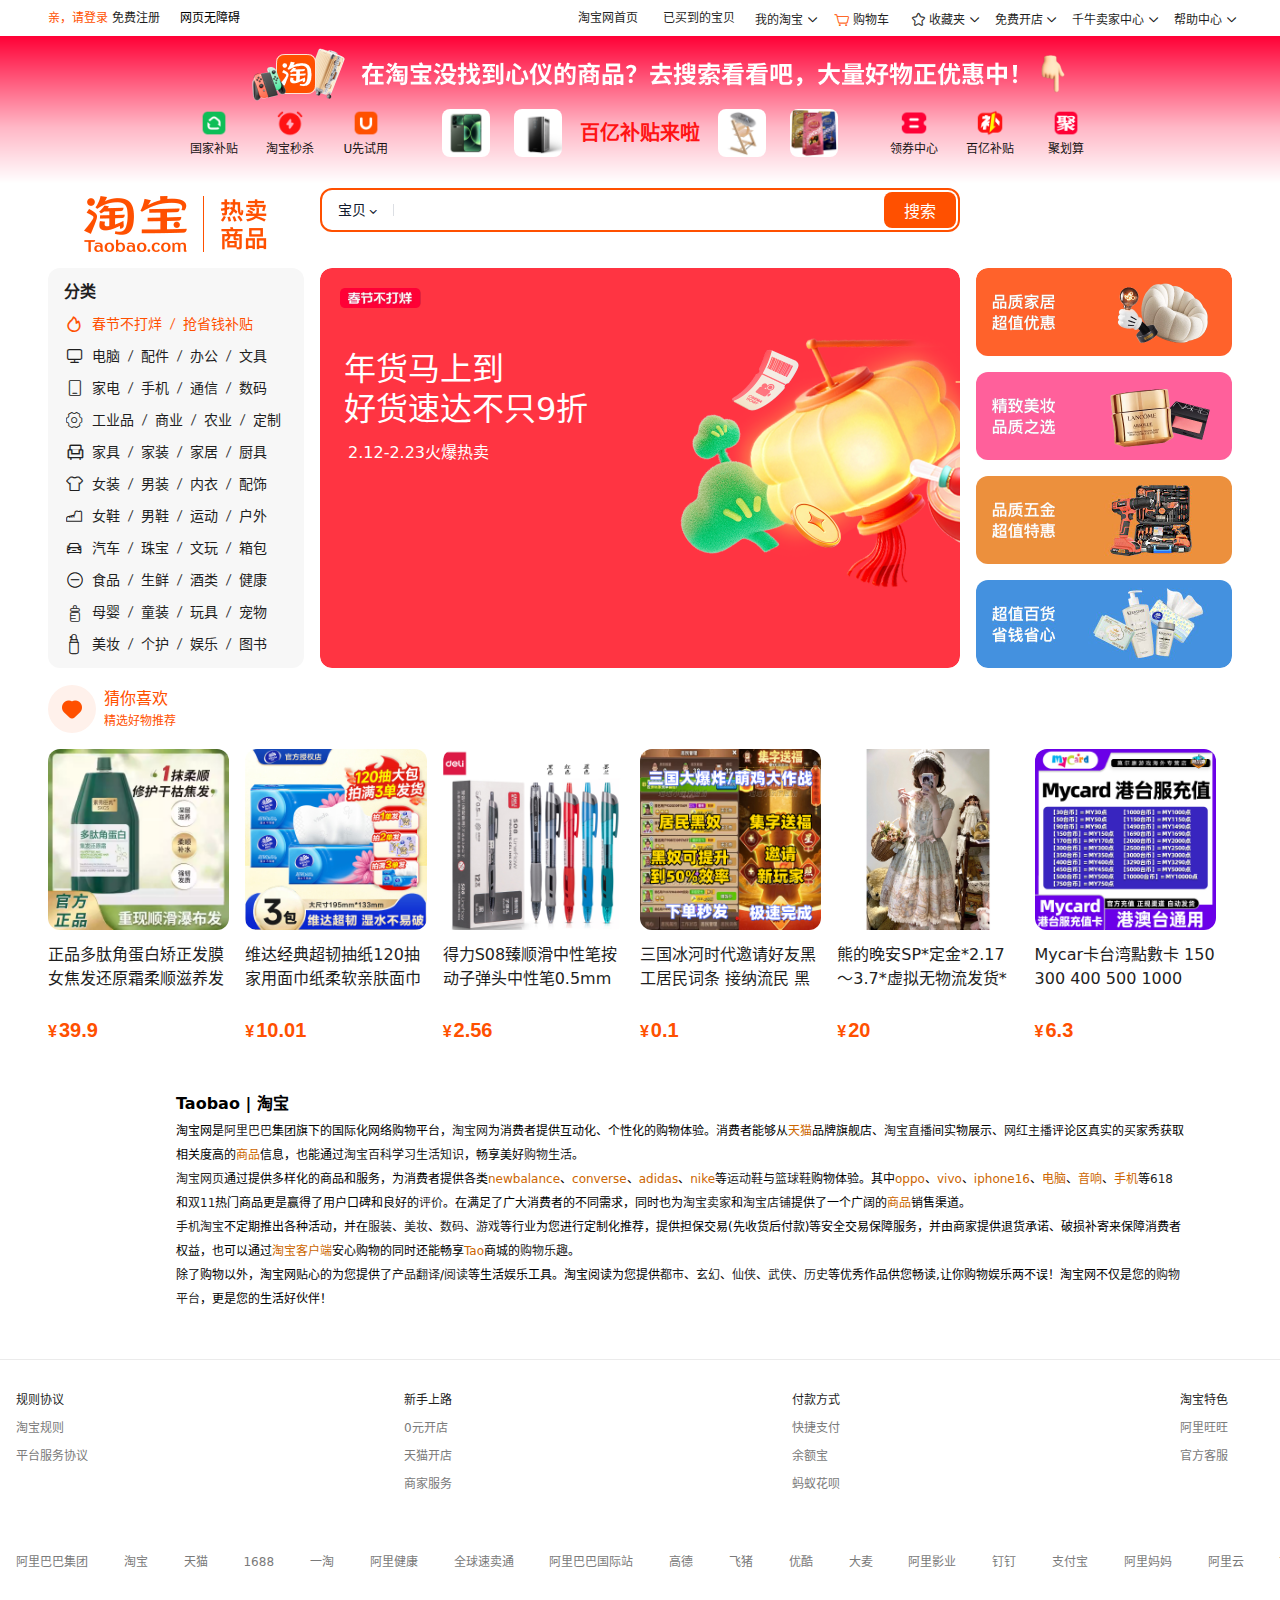
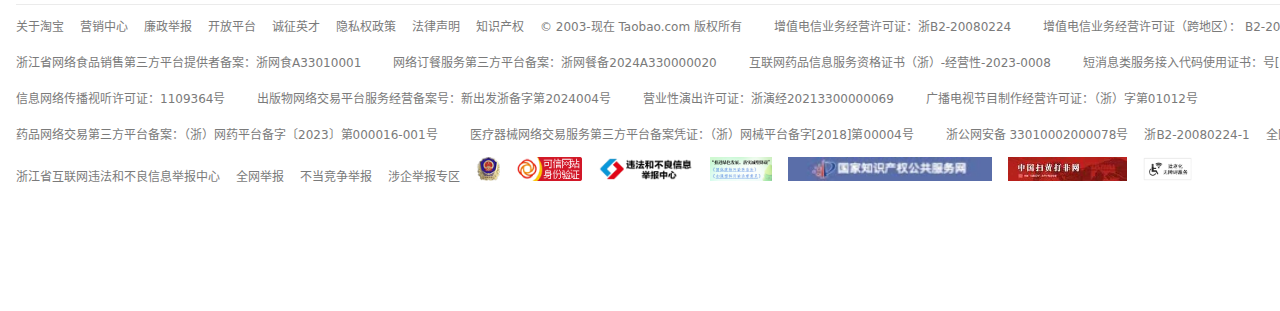
<file: index.html>
<!DOCTYPE html>
<html lang="zh-CN">

<head>
    <meta charset="UTF-8">
    <meta name="viewport" content="width=device-width, initial-scale=1.0">
    <link rel="icon" href="assets/taobao.ico" type="image/x-icon">
    <link rel="stylesheet" href="CSS/style.css">
    <link rel="stylesheet" href="CSS/iconfont.css">
    <title>淘宝</title>
</head>

<body>
    <div class="body">
        <!--头部-->
        <header class="header">
            <div class="header-up">
                <ul class="header-up-left">
                    <li>
                        <div class="header-up-left-lr">
                            <a href="https://www.bilibili.com/video/BV1GJ411x7h7" class="login">亲，请登录</a>
                            <a href="https://www.bilibili.com/video/BV1GJ411x7h7" class="regist">免费注册</a>
                        </div>
                    </li>
                    <li>
                        <div class="header-up-left-mode">
                            <span>网页无障碍</span>
                        </div>
                    </li>
                </ul>
                <ul class="header-up-right">
                    <li>
                        <div class="taobao-head">
                            <a href="https://www.bilibili.com/video/BV1GJ411x7h7">淘宝网首页</a>
                        </div>
                    </li>
                    <li>
                        <div class="buying">
                            <a href="https://www.bilibili.com/video/BV1GJ411x7h7">
                                <span>已买到的宝贝</span>
                            </a>
                        </div>
                    </li>
                    <li>
                        <div class="my-taobao">
                            <a href="https://www.bilibili.com/video/BV1GJ411x7h7">
                                <span>我的淘宝</span>
                            </a>
                            <span>
                                <span class="iconfont arrows">&#xe63c;</span>
                            </span>
                        </div>
                    </li>
                    <li>
                        <div class="shopping">
                            <a href="https://www.bilibili.com/video/BV1GJ411x7h7">
                                <span>
                                    <span class="iconfont shopping-car">&#xe655;</span>
                                </span>
                                <span>购物车</span>
                            </a>
                        </div>
                    </li>
                    <li>
                        <div>
                            <a href="https://www.bilibili.com/video/BV1GJ411x7h7">
                                <span>
                                    <span class="iconfont favorite">&#xe60a;</span>
                                </span>
                                <span>收藏夹</span>
                            </a>
                            <span>
                                <span class="iconfont arrows">&#xe63c;</span>
                            </span>
                        </div>
                    </li>
                    <li>
                        <div>
                            <a href="https://www.bilibili.com/video/BV1GJ411x7h7">
                                <span>免费开店</span>
                            </a>
                            <span>
                                <span class="iconfont arrows">&#xe63c;</span>
                            </span>
                        </div>
                    </li>
                    <li>
                        <div>
                            <a href="https://www.bilibili.com/video/BV1GJ411x7h7">
                                <span>千牛卖家中心</span>
                            </a>
                            <span>
                                <span class="iconfont arrows">&#xe63c;</span>
                            </span>
                        </div>
                    </li>
                    <li>
                        <div>
                            <a href="https://www.bilibili.com/video/BV1GJ411x7h7">
                                <span>帮助中心</span>
                            </a>
                            <span>
                                <span class="iconfont arrows">&#xe63c;</span>
                            </span>
                        </div>
                    </li>
                </ul>
            </div>
            <div class="header-down">
                <div class="background">
                    <div class="background-png">
                        <img src="assets/beijing.png" class="beijing">
                    </div>
                    <div class="tb-nav-icon">
                        <div class="content-icon">
                            <a class="item" href="https://www.bilibili.com/video/BV1GJ411x7h7">
                                <img src="assets/Guojiabutie.png" alt="国家补贴">
                                <p>国家补贴</p>
                            </a>
                            <a class="item" href="https://www.bilibili.com/video/BV1GJ411x7h7">
                                <img src="assets/Taobaomiaosha.png" alt="淘宝秒杀">
                                <p>淘宝秒杀</p>
                            </a>
                            <a class="item" href="https://www.bilibili.com/video/BV1GJ411x7h7">
                                <img src="assets/Uxianshiyong.png" alt="U先试用">
                                <p>U先试用</p>
                            </a>
                        </div>
                        <div class="icon-text">
                            <div class="icon-png">
                                <a class="icon-item" href="https://www.bilibili.com/video/BV1GJ411x7h7">
                                    <img src="assets/shouji.jpg" alt="百亿补贴">
                                </a>
                                <a class="icon-item" href="https://www.bilibili.com/video/BV1GJ411x7h7">
                                    <img src="assets/kongtiao.jpg" alt="百亿补贴">
                                </a>
                            </div>
                            <div class="text">百亿补贴来啦</div>
                            <div class="icon-png">
                                <a class="icon-item" href="https://www.bilibili.com/video/BV1GJ411x7h7">
                                    <img src="assets/yizi.jpg" alt="百亿补贴">
                                </a>
                                <a class="icon-item" href="https://www.bilibili.com/video/BV1GJ411x7h7">
                                    <img src="assets/chide.jpg" alt="百亿补贴">
                                </a>
                            </div>
                        </div>
                        <div class="content-icon">
                            <a class="item" href="https://www.bilibili.com/video/BV1GJ411x7h7">
                                <img src="assets/Linjuanzhongxin.png" alt="领劵中心">
                                <p>领券中心</p>
                            </a>
                            <a class="item" href="https://www.bilibili.com/video/BV1GJ411x7h7">
                                <img src="assets/Baiyibutie.png" alt="百亿补贴">
                                <p>百亿补贴</p>
                            </a>
                            <a class="item" href="https://www.bilibili.com/video/BV1GJ411x7h7">
                                <img src="assets/Juhuasuan.png" alt="聚划算">
                                <p>聚划算</p>
                            </a>
                        </div>
                    </div>
                    <div class="background-down">
                        <div class="seach-area">
                            <div class="seach-item">
                                <div class="tb-logo">
                                    <div class="logo">
                                        <a class="real-logo" href="https://www.bilibili.com/video/BV1GJ411x7h7">
                                        </a>
                                    </div>
                                </div>
                                <div class="seach-field">
                                    <div class="tb-seach-item">
                                        <div class="tbs-box">
                                            <div class="tab">
                                                <div class="tab-item">
                                                    <span>宝贝</span>
                                                    <span>
                                                        <span class="iconfont tab-arrows">&#xe63c;</span>
                                                    </span>
                                                </div>
                                            </div>
                                            <div class="real-seach">
                                                <div class="divide"></div>
                                                <div class="seach-button">
                                                    <button class="real-button">搜索</button>
                                                </div>
                                                <div class="seach-box">
                                                    <input class="input" type="text">
                                                </div>
                                            </div>
                                        </div>
                                    </div>
                                </div>
                            </div>
                        </div>
                    </div>
                </div>
            </div>
        </header>

        <!--中部-->
        <main class="main">
            <div class="main-up">
                <div class="up-items">
                    <div class="up-tags-box">
                        <div class="tags-title">
                            <span class="tags-title-text">
                                分类
                            </span>
                        </div>
                        <ul class="tags-items">
                            <li class="tags-item">
                                <div class="item-box">
                                    <span class="iconfont hot tag">&#xe601;</span>
                                    <a class="tags-item-text first"
                                        href="https://www.bilibili.com/video/BV1GJ411x7h7">春节不打烊</a>
                                    <span class="iconfont first">&#xe69d;</span>
                                    <a class="tags-item-text first"
                                        href="https://www.bilibili.com/video/BV1GJ411x7h7">抢省钱补贴</a>
                                </div>
                            </li>
                            <li class="tags-item">
                                <div class="item-box">
                                    <span class="iconfont dn tag">&#xe625;</span>
                                    <a class="tags-item-text" href="https://www.bilibili.com/video/BV1GJ411x7h7">电脑</a>
                                    <span class="iconfont xiexian">&#xe69d;</span>
                                    <a class="tags-item-text" href="https://www.bilibili.com/video/BV1GJ411x7h7">配件</a>
                                    <span class="iconfont xiexian">&#xe69d;</span>
                                    <a class="tags-item-text" href="https://www.bilibili.com/video/BV1GJ411x7h7">办公</a>
                                    <span class="iconfont xiexian">&#xe69d;</span>
                                    <a class="tags-item-text" href="https://www.bilibili.com/video/BV1GJ411x7h7">文具</a>
                                </div>
                            </li>
                            <li class="tags-item">
                                <div class="item-box">
                                    <span class="iconfont sj tag">&#xe853;</span>
                                    <a class="tags-item-text" href="https://www.bilibili.com/video/BV1GJ411x7h7">家电</a>
                                    <span class="iconfont xiexian">&#xe69d;</span>
                                    <a class="tags-item-text" href="https://www.bilibili.com/video/BV1GJ411x7h7">手机</a>
                                    <span class="iconfont xiexian">&#xe69d;</span>
                                    <a class="tags-item-text" href="https://www.bilibili.com/video/BV1GJ411x7h7">通信</a>
                                    <span class="iconfont xiexian">&#xe69d;</span>
                                    <a class="tags-item-text" href="https://www.bilibili.com/video/BV1GJ411x7h7">数码</a>
                                </div>
                            </li>
                            <li class="tags-item">
                                <div class="item-box">
                                    <span class="iconfont cl tag">&#xe600;</span>
                                    <a class="tags-item-text" href="https://www.bilibili.com/video/BV1GJ411x7h7">工业品</a>
                                    <span class="iconfont xiexian">&#xe69d;</span>
                                    <a class="tags-item-text" href="https://www.bilibili.com/video/BV1GJ411x7h7">商业</a>
                                    <span class="iconfont xiexian">&#xe69d;</span>
                                    <a class="tags-item-text" href="https://www.bilibili.com/video/BV1GJ411x7h7">农业</a>
                                    <span class="iconfont xiexian">&#xe69d;</span>
                                    <a class="tags-item-text" href="https://www.bilibili.com/video/BV1GJ411x7h7">定制</a>
                                </div>
                            </li>
                            <li class="tags-item">
                                <div class="item-box">
                                    <span class="iconfont sf tag">&#xe645;</span>
                                    <a class="tags-item-text" href="https://www.bilibili.com/video/BV1GJ411x7h7">家具</a>
                                    <span class="iconfont xiexian">&#xe69d;</span>
                                    <a class="tags-item-text" href="https://www.bilibili.com/video/BV1GJ411x7h7">家装</a>
                                    <span class="iconfont xiexian">&#xe69d;</span>
                                    <a class="tags-item-text" href="https://www.bilibili.com/video/BV1GJ411x7h7">家居</a>
                                    <span class="iconfont xiexian">&#xe69d;</span>
                                    <a class="tags-item-text" href="https://www.bilibili.com/video/BV1GJ411x7h7">厨具</a>
                                </div>
                            </li>
                            <li class="tags-item">
                                <div class="item-box">
                                    <span class="iconfont yf tag">&#xe666;</span>
                                    <a class="tags-item-text" href="https://www.bilibili.com/video/BV1GJ411x7h7">女装</a>
                                    <span class="iconfont xiexian">&#xe69d;</span>
                                    <a class="tags-item-text" href="https://www.bilibili.com/video/BV1GJ411x7h7">男装</a>
                                    <span class="iconfont xiexian">&#xe69d;</span>
                                    <a class="tags-item-text" href="https://www.bilibili.com/video/BV1GJ411x7h7">内衣</a>
                                    <span class="iconfont xiexian">&#xe69d;</span>
                                    <a class="tags-item-text" href="https://www.bilibili.com/video/BV1GJ411x7h7">配饰</a>
                                </div>
                            </li>
                            <li class="tags-item">
                                <div class="item-box">
                                    <span class="iconfont xz tag">&#xe621;</span>
                                    <a class="tags-item-text" href="https://www.bilibili.com/video/BV1GJ411x7h7">女鞋</a>
                                    <span class="iconfont xiexian">&#xe69d;</span>
                                    <a class="tags-item-text" href="https://www.bilibili.com/video/BV1GJ411x7h7">男鞋</a>
                                    <span class="iconfont xiexian">&#xe69d;</span>
                                    <a class="tags-item-text" href="https://www.bilibili.com/video/BV1GJ411x7h7">运动</a>
                                    <span class="iconfont xiexian">&#xe69d;</span>
                                    <a class="tags-item-text" href="https://www.bilibili.com/video/BV1GJ411x7h7">户外</a>
                                </div>
                            </li>
                            <li class="tags-item">
                                <div class="item-box">
                                    <span class="iconfont cz tag">&#xec6d;</span>
                                    <a class="tags-item-text" href="https://www.bilibili.com/video/BV1GJ411x7h7">汽车</a>
                                    <span class="iconfont xiexian">&#xe69d;</span>
                                    <a class="tags-item-text" href="https://www.bilibili.com/video/BV1GJ411x7h7">珠宝</a>
                                    <span class="iconfont xiexian">&#xe69d;</span>
                                    <a class="tags-item-text" href="https://www.bilibili.com/video/BV1GJ411x7h7">文玩</a>
                                    <span class="iconfont xiexian">&#xe69d;</span>
                                    <a class="tags-item-text" href="https://www.bilibili.com/video/BV1GJ411x7h7">箱包</a>
                                </div>
                            </li>
                            <li class="tags-item">
                                <div class="item-box">
                                    <span class="iconfont sp tag">&#xe740;</span>
                                    <a class="tags-item-text" href="https://www.bilibili.com/video/BV1GJ411x7h7">食品</a>
                                    <span class="iconfont xiexian">&#xe69d;</span>
                                    <a class="tags-item-text" href="https://www.bilibili.com/video/BV1GJ411x7h7">生鲜</a>
                                    <span class="iconfont xiexian">&#xe69d;</span>
                                    <a class="tags-item-text" href="https://www.bilibili.com/video/BV1GJ411x7h7">酒类</a>
                                    <span class="iconfont xiexian">&#xe69d;</span>
                                    <a class="tags-item-text" href="https://www.bilibili.com/video/BV1GJ411x7h7">健康</a>
                                </div>
                            </li>
                            <li class="tags-item">
                                <div class="item-box">
                                    <span class="iconfont my tag">&#xe65d;</span>
                                    <a class="tags-item-text" href="https://www.bilibili.com/video/BV1GJ411x7h7">母婴</a>
                                    <span class="iconfont xiexian">&#xe69d;</span>
                                    <a class="tags-item-text" href="https://www.bilibili.com/video/BV1GJ411x7h7">童装</a>
                                    <span class="iconfont xiexian">&#xe69d;</span>
                                    <a class="tags-item-text" href="https://www.bilibili.com/video/BV1GJ411x7h7">玩具</a>
                                    <span class="iconfont xiexian">&#xe69d;</span>
                                    <a class="tags-item-text" href="https://www.bilibili.com/video/BV1GJ411x7h7">宠物</a>
                                </div>
                            </li>
                            <li class="tags-item">
                                <div class="item-box">
                                    <span class="iconfont hz tag">&#xe602;</span>
                                    <a class="tags-item-text" href="https://www.bilibili.com/video/BV1GJ411x7h7">美妆</a>
                                    <span class="iconfont xiexian">&#xe69d;</span>
                                    <a class="tags-item-text" href="https://www.bilibili.com/video/BV1GJ411x7h7">个护</a>
                                    <span class="iconfont xiexian">&#xe69d;</span>
                                    <a class="tags-item-text" href="https://www.bilibili.com/video/BV1GJ411x7h7">娱乐</a>
                                    <span class="iconfont xiexian">&#xe69d;</span>
                                    <a class="tags-item-text" href="https://www.bilibili.com/video/BV1GJ411x7h7">图书</a>
                                </div>
                            </li>
                        </ul>
                    </div>
                    <div class="up-logo-box">
                        <div class="up-logo-png">
                            <a class="real-logo-png" href="https://www.bilibili.com/video/BV1GJ411x7h7">
                                <div class="logo-logo">
                                    <img src="assets/Cjbdy.webp" height="20" alt="春节不打烊">
                                </div>
                                <div class="logo-text">
                                    <div class="first-text">
                                        年货马上到
                                    </div>
                                    <div class="secend-text">
                                        好货速达不只9折
                                    </div>
                                    <div class="third-text">
                                        2.12-2.23火爆热卖
                                    </div>
                                </div>
                            </a>
                        </div>
                    </div>
                    <div class="up-right-box">
                        <div class="logo-box">
                            <a href="https://www.bilibili.com/video/BV1GJ411x7h7"
                                style="background-image: url('./assets/logologo1.png');"></a>
                            <a href="https://www.bilibili.com/video/BV1GJ411x7h7"
                                style="background-image: url('./assets/logologo2.png');"></a>
                            <a href="https://www.bilibili.com/video/BV1GJ411x7h7"
                                style="background-image: url('./assets/logologo3.jpg');"></a>
                            <a href="https://www.bilibili.com/video/BV1GJ411x7h7"
                                style="background-image: url('./assets/logologo4.jpg');"></a>
                        </div>
                    </div>
                </div>
            </div>
            <div class="main-down">
                <div class="down-head">
                    <div class="head-area">
                        <div class="head-box">
                            <div class="head-box-items">
                                <img src="assets/Heart.png" class="head-logo">
                                <div class="head-text-box">
                                    <div class="head-text-first">猜你喜欢</div>
                                    <div class="head-text-secend">精选好物推荐</div>
                                </div>
                            </div>
                        </div>
                    </div>
                </div>
                <div class="down-layer">
                    <div class="layer-row1">
                        <div class="row-item-box">
                            <div class="row-item">
                                <a class="item-link" href="https://www.bilibili.com/video/BV1GJ411x7h7">
                                    <img src="assets/item1.png" class="item-logo">
                                    <div class="item-text-box">
                                        <div class="item-text">
                                            <span>正品多肽角蛋白矫正发膜女焦发还原霜柔顺滋养发丝烫染受损护理</span>
                                        </div>
                                    </div>
                                    <div class="item-price-box">
                                        <span class="price-logo">¥</span>
                                        <span class="price">39.9</span>
                                    </div>
                                </a>
                            </div>
                        </div>
                        <div class="row-item-box">
                            <div class="row-item">
                                <a class="item-link" href="https://www.bilibili.com/video/BV1GJ411x7h7">
                                    <img src="assets/item2.jpg" class="item-logo">
                                    <div class="item-text-box">
                                        <div class="item-text">
                                            <span>维达经典超韧抽纸120抽家用面巾纸柔软亲肤面巾纸抽包邮新人0.01Z</span>
                                        </div>
                                    </div>
                                    <div class="item-price-box">
                                        <span class="price-logo">¥</span>
                                        <span class="price">10.01</span>
                                    </div>
                                </a>
                            </div>
                        </div>
                        <div class="row-item-box">
                            <div class="row-item">
                                <a class="item-link" href="https://www.bilibili.com/video/BV1GJ411x7h7">
                                    <img src="assets/item3.jpg" class="item-logo">
                                    <div class="item-text-box">
                                        <div class="item-text">
                                            <span>得力S08臻顺滑中性笔按动子弹头中性笔0.5mm签字笔书写顺滑中性笔</span>
                                        </div>
                                    </div>
                                    <div class="item-price-box">
                                        <span class="price-logo">¥</span>
                                        <span class="price">2.56</span>
                                    </div>
                                </a>
                            </div>
                        </div>
                        <div class="row-item-box">
                            <div class="row-item">
                                <a class="item-link" href="https://www.bilibili.com/video/BV1GJ411x7h7">
                                    <img src="assets/item4.png" class="item-logo">
                                    <div class="item-text-box">
                                        <div class="item-text">
                                            <span>三国冰河时代邀请好友黑工居民词条 接纳流民 黑奴 增加工作效率</span>
                                        </div>
                                    </div>
                                    <div class="item-price-box">
                                        <span class="price-logo">¥</span>
                                        <span class="price">0.1</span>
                                    </div>
                                </a>
                            </div>
                        </div>
                        <div class="row-item-box">
                            <div class="row-item">
                                <a class="item-link" href="https://www.bilibili.com/video/BV1GJ411x7h7">
                                    <img src="assets/item5.jpg" class="item-logo">
                                    <div class="item-text-box">
                                        <div class="item-text">
                                            <span>熊的晚安SP*定金*2.17～3.7*虚拟无物流发货*截团不退</span>
                                        </div>
                                    </div>
                                    <div class="item-price-box">
                                        <span class="price-logo">¥</span>
                                        <span class="price">20</span>
                                    </div>
                                </a>
                            </div>
                        </div>
                        <div class="row-item-box">
                            <div class="row-item">
                                <a class="item-link" href="https://www.bilibili.com/video/BV1GJ411x7h7">
                                    <img src="assets/item6.jpg" class="item-logo">
                                    <div class="item-text-box">
                                        <div class="item-text">
                                            <span>Mycar卡台湾點數卡 150 300 400 500 1000 3000 10000 秒发卡现货</span>
                                        </div>
                                    </div>
                                    <div class="item-price-box">
                                        <span class="price-logo">¥</span>
                                        <span class="price">6.3</span>
                                    </div>
                                </a>
                            </div>
                        </div>
                    </div>
                </div>
            </div>
        </main>

        <!--底部-->
        <footer>
            <div class="footer-up">
                <div class="footer-up-box">
                    <div class="footer-up">
                        <div class="footer-up-box">
                            <div class="footer-up-text-box">
                                <p class="text-title">
                                    <strong style="font-size:16px; line-height:30px;">Taobao | 淘宝</strong>
                                </p>
                                <p>
                                    淘宝网是<a href="https://www.bilibili.com/video/BV1GJ411x7h7">阿里巴巴</a>集团旗下的国际化网络购物平台，<a
                                        href="https://www.bilibili.com/video/BV1GJ411x7h7">淘宝网</a>为消费者提供互动化、个性化的购物体验。消费者能够从<a
                                        href="https://www.bilibili.com/video/BV1GJ411x7h7"
                                        style="color: #C60;">天猫</a>品牌旗舰店、<a
                                        href="https://www.bilibili.com/video/BV1GJ411x7h7">淘宝直播</a>间实物展示、<a
                                        href="https://www.bilibili.com/video/BV1GJ411x7h7">网红</a><a
                                        href="https://www.bilibili.com/video/BV1GJ411x7h7">主播</a>评论区真实的买家秀获取相关度高的<a
                                        href="https://www.bilibili.com/video/BV1GJ411x7h7"
                                        style="color: #C60;">商品</a>信息，也能通过<a
                                        href="https://www.bilibili.com/video/BV1GJ411x7h7">淘宝百科</a>学习<a
                                        href="https://www.bilibili.com/video/BV1GJ411x7h7">生活知识</a>，畅享美好<a
                                        href="https://www.bilibili.com/video/BV1GJ411x7h7">购物生活</a>。
                                </p>
                                <p>
                                    <a
                                        href="https://www.bilibili.com/video/BV1GJ411x7h7">淘宝网页</a>通过提供多样化的商品和服务，为消费者提供各类<a
                                        href="https://www.bilibili.com/video/BV1GJ411x7h7"
                                        style="color: #C60;">newbalance</a>、<a
                                        href="https://www.bilibili.com/video/BV1GJ411x7h7"
                                        style="color: #C60;">converse</a>、<a
                                        href="https://www.bilibili.com/video/BV1GJ411x7h7"
                                        style="color: #C60;">adidas</a>、<a
                                        href="https://www.bilibili.com/video/BV1GJ411x7h7"
                                        style="color: #C60;">nike</a>等<a
                                        href="https://www.bilibili.com/video/BV1GJ411x7h7">运动鞋</a>与<a
                                        href="https://www.bilibili.com/video/BV1GJ411x7h7">篮球鞋</a>购物体验。其中<a
                                        href="https://www.bilibili.com/video/BV1GJ411x7h7"
                                        style="color: #C60;">oppo</a>、<a
                                        href="https://www.bilibili.com/video/BV1GJ411x7h7"
                                        style="color: #C60;">vivo</a>、<a
                                        href="https://www.bilibili.com/video/BV1GJ411x7h7"
                                        style="color: #C60;">iphone16</a>、<a
                                        href="https://www.bilibili.com/video/BV1GJ411x7h7"
                                        style="color: #C60;">电脑</a>、<a
                                        href="https://www.bilibili.com/video/BV1GJ411x7h7"
                                        style="color: #C60;">音响</a>、<a
                                        href="https://www.bilibili.com/video/BV1GJ411x7h7"
                                        style="color: #C60;">手机</a>等<a
                                        href="https://www.bilibili.com/video/BV1GJ411x7h7">618</a>和<a
                                        href="https://www.bilibili.com/video/BV1GJ411x7h7">双11</a>热门商品更是赢得了用户口碑和良好的<a
                                        href="https://www.bilibili.com/video/BV1GJ411x7h7">评价</a>。在满足了广大消费者的不同需求，同时也为<a
                                        href="https://www.bilibili.com/video/BV1GJ411x7h7">淘宝卖家</a>和<a
                                        href="https://www.bilibili.com/video/BV1GJ411x7h7">淘宝店铺</a>提供了一个广阔的<a
                                        href="https://www.bilibili.com/video/BV1GJ411x7h7"
                                        style="color: #C60;">商品</a>销售渠道。
                                </p>
                                <p>
                                    <a href="https://www.bilibili.com/video/BV1GJ411x7h7">手机淘宝</a>不定期推出各种活动，并在<a
                                        href="https://www.bilibili.com/video/BV1GJ411x7h7">服装</a>、<a
                                        href="https://www.bilibili.com/video/BV1GJ411x7h7">美妆</a>、<a
                                        href="https://www.bilibili.com/video/BV1GJ411x7h7">数码</a>、<a
                                        href="https://www.bilibili.com/video/BV1GJ411x7h7">游戏</a>等行业为您进行定制化推荐，提供担保交易(先收货后付款)等安全交易保障服务，并由商家提供退货承诺、破损补寄来保障消费者权益，也可以通过<a
                                        href="https://www.bilibili.com/video/BV1GJ411x7h7"
                                        style="color: #C60;">淘宝客户端</a>安心购物的同时还能畅享<a
                                        href="https://www.bilibili.com/video/BV1GJ411x7h7"
                                        style="color: #C60;">Tao</a>商城的<a
                                        href="https://www.bilibili.com/video/BV1GJ411x7h7">购物乐趣</a>。
                                </p>
                                <p>
                                    除了购物以外，淘宝网贴心的为您提供了<a href="https://www.bilibili.com/video/BV1GJ411x7h7"
                                        title="淘宝翻译">产品翻译</a>/<a href="https://www.bilibili.com/video/BV1GJ411x7h7"
                                        title="淘宝阅读网">阅读</a>等生活娱乐工具。淘宝阅读为您提供<a title="都市小说免费阅读"
                                        href="https://www.bilibili.com/video/BV1GJ411x7h7" target="_blank">都市</a>、<a
                                        title="玄幻小说免费阅读" href="https://www.bilibili.com/video/BV1GJ411x7h7"
                                        target="_blank">玄幻</a>、<a title="仙侠小说免费阅读"
                                        href="https://www.bilibili.com/video/BV1GJ411x7h7" target="_blank">仙侠</a>、<a
                                        title="武侠小说免费阅读" href="https://www.bilibili.com/video/BV1GJ411x7h7"
                                        target="_blank">武侠</a>、<a title="历史小说免费阅读"
                                        href="https://www.bilibili.com/video/BV1GJ411x7h7"
                                        target="_blank">历史</a>等优秀作品供您畅读,让你购物娱乐两不误！淘宝网不仅是您的<a
                                        href="https://www.bilibili.com/video/BV1GJ411x7h7"
                                        title="淘宝逛一逛">购物平台</a>，更是您的生活好伙伴！
                                </p>
                            </div>
                        </div>
                    </div>
                </div>
            </div>
            <div class="footer-down">
                <div class="down-box">
                    <div class="down-box-inner">
                        <div class="down-text-box ">
                            <div class="p">
                                <div class="down-text-inner">
                                    <div>
                                        <strong>规则协议</strong>
                                    </div>
                                    <div>
                                        <a href="https://www.bilibili.com/video/BV1GJ411x7h7">淘宝规则</a>
                                    </div>
                                    <div>
                                        <a href="https://www.bilibili.com/video/BV1GJ411x7h7">
                                            平台服务协议
                                        </a>
                                    </div>
                                </div>
                                <div class="down-text-inner">
                                    <div>
                                        <strong>新手上路</strong>
                                    </div>
                                    <div>
                                        <a href="https://www.bilibili.com/video/BV1GJ411x7h7">0元开店</a>
                                    </div>
                                    <div>
                                        <a href="https://www.bilibili.com/video/BV1GJ411x7h7">天猫开店</a>
                                    </div>
                                    <div>
                                        <a href="https://www.bilibili.com/video/BV1GJ411x7h7">商家服务</a>
                                    </div>
                                </div>
                                <div class="down-text-inner">
                                    <div>
                                        <strong>付款方式</strong>
                                    </div>
                                    <div>
                                        <a href="https://www.bilibili.com/video/BV1GJ411x7h7">快捷支付</a>
                                    </div>
                                    <div>
                                        <a href="https://www.bilibili.com/video/BV1GJ411x7h7">余额宝</a>
                                    </div>
                                    <div>
                                        <a href="https://www.bilibili.com/video/BV1GJ411x7h7">蚂蚁花呗</a>
                                    </div>
                                </div>
                                <div class="down-text-inner">
                                    <div>
                                        <strong>淘宝特色</strong>
                                    </div>
                                    <div>
                                        <a href="https://www.bilibili.com/video/BV1GJ411x7h7">阿里旺旺</a>
                                    </div>
                                    <div>
                                        <a href="https://www.bilibili.com/video/BV1GJ411x7h7">
                                            官方客服
                                        </a>
                                    </div>
                                </div>
                            </div>
                        </div>
                        <div class="down-text-box secend">
                            <div class="p">
                                <span>
                                    <a href="https://www.bilibili.com/video/BV1GJ411x7h7">阿里巴巴集团</a>
                                </span>
                                <span>
                                    <a href="https://www.bilibili.com/video/BV1GJ411x7h7">淘宝</a>
                                </span>
                                <span>
                                    <a href="https://www.bilibili.com/video/BV1GJ411x7h7">天猫</a>
                                </span>
                                <span>
                                    <a href="https://www.bilibili.com/video/BV1GJ411x7h7">1688</a>
                                </span>
                                <span>
                                    <a href="https://www.bilibili.com/video/BV1GJ411x7h7">一淘</a>
                                </span>
                                <span>
                                    <a href="https://www.bilibili.com/video/BV1GJ411x7h7">阿里健康</a>
                                </span>
                                <span>
                                    <a href="https://www.bilibili.com/video/BV1GJ411x7h7">全球速卖通</a>
                                </span>
                                <span>
                                    <a href="https://www.bilibili.com/video/BV1GJ411x7h7">阿里巴巴国际站</a>
                                </span>
                                <span>
                                    <a href="https://www.bilibili.com/video/BV1GJ411x7h7">高德</a>
                                </span>
                                <span>
                                    <a href="https://www.bilibili.com/video/BV1GJ411x7h7">飞猪</a>
                                </span>
                                <span>
                                    <a href="https://www.bilibili.com/video/BV1GJ411x7h7">优酷</a>
                                </span>
                                <span>
                                    <a href="https://www.bilibili.com/video/BV1GJ411x7h7">大麦</a>
                                </span>
                                <span>
                                    <a href="https://www.bilibili.com/video/BV1GJ411x7h7">阿里影业</a>
                                </span>
                                <span>
                                    <a href="https://www.bilibili.com/video/BV1GJ411x7h7">钉钉</a>
                                </span>
                                <span>
                                    <a href="https://www.bilibili.com/video/BV1GJ411x7h7">支付宝</a>
                                </span>
                                <span>
                                    <a href="https://www.bilibili.com/video/BV1GJ411x7h7">阿里妈妈</a>
                                </span>
                                <span>
                                    <a href="https://www.bilibili.com/video/BV1GJ411x7h7">阿里云</a>
                                </span>
                                <span>
                                    <a href="https://www.bilibili.com/video/BV1GJ411x7h7">TAO</a>
                                </span>
                            </div>
                        </div>
                        <div class="down-down-box">
                            <div class="p">
                                <div>
                                    <a href="https://www.bilibili.com/video/BV1GJ411x7h7">关于淘宝</a>
                                </div>
                                <div>
                                    <a href="https://www.bilibili.com/video/BV1GJ411x7h7">营销中心</a>
                                </div>
                                <div>
                                    <a href="https://www.bilibili.com/video/BV1GJ411x7h7">廉政举报</a>
                                </div>
                                <div>
                                    <a href="https://www.bilibili.com/video/BV1GJ411x7h7">开放平台</a>
                                </div>
                                <div>
                                    <a href="https://www.bilibili.com/video/BV1GJ411x7h7">诚征英才</a>
                                </div>
                                <div>
                                    <a href="https://www.bilibili.com/video/BV1GJ411x7h7">隐私权政策</a>
                                </div>
                                <div>
                                    <a href="https://www.bilibili.com/video/BV1GJ411x7h7">法律声明</a>
                                </div>
                                <div>
                                    <a href="https://www.bilibili.com/video/BV1GJ411x7h7">知识产权</a>
                                </div>
                                <div>
                                    <span>© 2003-现在 Taobao.com 版权所有</span>
                                </div>
                                <div>
                                    <span>增值电信业务经营许可证：浙B2-20080224</span>
                                </div>
                                <div>
                                    <span>增值电信业务经营许可证（跨地区）： B2-20150210</span>
                                </div>
                                <div>
                                    <span>浙网文〔2025〕0051-019号</span>
                                </div>
                                <div>
                                    <span>浙江省网络食品销售第三方平台提供者备案：浙网食A33010001</span>
                                </div>
                                <div>
                                    <span>网络订餐服务第三方平台备案：浙网餐备2024A330000020</span>
                                </div>
                                <div>
                                    <span>互联网药品信息服务资格证书（浙）-经营性-2023-0008</span>
                                </div>
                                <div>
                                    <span>短消息类服务接入代码使用证书：号[2020]00396-A02</span>
                                </div>
                                <div>
                                    <span>信息网络传播视听许可证：1109364号</span>
                                </div>
                                <div>
                                    <span>出版物网络交易平台服务经营备案号：新出发浙备字第2024004号</span>
                                </div>
                                <div>
                                    <span>营业性演出许可证：浙演经20213300000069</span>
                                </div>
                                <div>
                                    <span>广播电视节目制作经营许可证：（浙）字第01012号</span>
                                </div>
                                <div>
                                    <span>药品网络交易第三方平台备案：（浙）网药平台备字〔2023〕第000016-001号</span>
                                </div>
                                <div>
                                    <span>医疗器械网络交易服务第三方平台备案凭证：（浙）网械平台备字[2018]第00004号</span>
                                </div>
                                <div>
                                    <a href="https://www.bilibili.com/video/BV1GJ411x7h7">浙公网安备 33010002000078号</a>
                                </div>
                                <div>
                                    <a href="https://www.bilibili.com/video/BV1GJ411x7h7">浙B2-20080224-1</a>
                                </div>
                                <div>
                                    <a href="https://www.bilibili.com/video/BV1GJ411x7h7">全国12315平台</a>
                                </div>
                                <div>
                                    <a href="https://www.bilibili.com/video/BV1GJ411x7h7">浙江省互联网违法和不良信息举报中心</a>
                                </div>
                                <div>
                                    <a href="https://www.bilibili.com/video/BV1GJ411x7h7">全网举报</a>
                                </div>
                                <div>
                                    <a href="https://www.bilibili.com/video/BV1GJ411x7h7">不当竞争举报</a>
                                </div>
                                <div>
                                    <a href="https://www.bilibili.com/video/BV1GJ411x7h7">涉企举报专区</a>
                                </div>
                                <div>
                                    <a href="https://www.bilibili.com/video/BV1GJ411x7h7">
                                        <img src="assets/footerlogo1.png">
                                    </a>
                                </div>
                                <div>
                                    <a href="https://www.bilibili.com/video/BV1GJ411x7h7">
                                        <img src="assets/footerlogo2.png">
                                    </a>
                                </div>
                                <div>
                                    <a href="https://www.bilibili.com/video/BV1GJ411x7h7">
                                        <img src="assets/footerlogo3.png">
                                    </a>
                                </div>
                                <div>
                                    <a href="https://www.bilibili.com/video/BV1GJ411x7h7">
                                        <img src="assets/footerlogo4.jpg">
                                    </a>
                                </div>
                                <div>
                                    <a href="https://www.bilibili.com/video/BV1GJ411x7h7">
                                        <img src="assets/footerlogo5.jpg">
                                    </a>
                                </div>
                                <div>
                                    <a href="https://www.bilibili.com/video/BV1GJ411x7h7">
                                        <img src="assets/footerlogo6.jpg">
                                    </a>
                                </div>
                                <div>
                                    <a href="https://www.bilibili.com/video/BV1GJ411x7h7">
                                        <img src="assets/footerlogo7.png">
                                    </a>
                                </div>
                            </div>
                        </div>
                    </div>
                </div>
            </div>
        </footer>
    </div>

    
    <script>
        document.querySelectorAll('a').forEach(a => {
            a.onclick = function () {
                return confirm('真的要点进去嘛?! >V< ');
            }
        });
    </script>

</body>

</html>
</file>
<file: CSS/style.css>
* {
    margin: 0;
    padding: 0;
    box-sizing: border-box;
    list-style: none;
    text-decoration: none;
}

p {
    display: block;
    margin-block-start: 1em;
    margin-block-end: 1em;
    margin-inline-start: 0px;
    margin-inline-end: 0px;
}
.body {
    width: 100%;
    height: 1911px;
    margin: 0;
    padding: 0;
    font: 12px/1.5 system-ui,-apple-system,Segoe UI,Roboto,Ubuntu,Cantarell,Noto Sans,sans-serif,Apple Color Emoji,Segoe UI Emoji,Segoe UI Symbol,Noto Color Emoji,BlinkMacSystemFont,Helvetica Neue,Arial,PingFang SC,PingFang TC,PingFang HK,Microsoft Yahei,Microsoft JhengHei;
}

.header {
    height: auto;
    width: 100%;
}

.header-up {
    margin: 0 auto;
    padding-left: 48px;
    padding-right: 48px;
    width: 100%;
    max-width: 1760px;
    min-width: 1200px;
    height: 35px;
    display: flex;
    justify-content: space-between;
    align-items: center;
    font-size: 12px;
    font-family: system-ui, -apple-system, "Segoe UI", Roboto, Ubuntu, Cantarell, "Noto Sans", sans-serif, "Apple Color Emoji", "Segoe UI Emoji", "Segoe UI Symbol", "Noto Color Emoji", BlinkMacSystemFont, "Helvetica Neue", Arial, "PingFang SC", "PingFang TC", "PingFang HK", "Microsoft Yahei", "Microsoft JhengHei";
}

.header-up .header-up-left {
    display: flex;
    align-items: center;
    gap: 20px;
}

.header-up .header-up-right {
    display: flex;
    justify-content: flex-end;
    margin: -10px;
    width: 669px;
    height: 35px;
    align-items: center;
    gap: 10px;
}

.header-up a {
    color: #1f1f1f;
}

.header-up a:hover {
    color: #ff5000;
}

.header-up .login {
    color: #ff5000;
}

.header-up-left-mode {
    cursor: pointer;
}

.header-up-left-mode:hover {
    color: #ff5000;
}

.header-up-right div:hover {
    color: #ff5000;
}

.header-up-right li div.shopping {
    position: relative;
    right: 10px;
}

.header-up-right li div.my-taobao {
    position: relative;
    right: 10px;
}

.header-up-right li div.buying {
    position: relative;
    right: 20px;
}

.header-up-right li div.taobao-head {
    position: relative;
    right: 35px;
}

.header-down {
    width: 100%;
}

.background {
    width: 100%;
    height: auto;
    overflow: hidden;
}

.background-png {
    height: 60px;
    width: 100%;
    display: block;
    position: relative;
    overflow-y: visible;
}

.beijing {
    left: 50%;
    max-width: none;
    pointer-events: none;
    position: absolute;
    z-index: 1;
    top: 1px;
    transform: translateX(-50%);
    width: 3840px;
    height: auto;
    object-fit: cover;
}

.tb-nav-icon {
    position: relative;
    box-sizing: border-box;
    z-index: 2;
    width: 100%;
    height: 76px;
    display: flex;
    flex-direction: row;
    justify-content: center;
}

.content-icon {
    display: flex;
    align-items: center;
    flex-direction: row;
}

.content-icon .item {
    align-items: center;
    cursor: pointer;
    display: flex;
    flex-direction: column;
    justify-content: center;
    margin-left: 8px;
    margin-right: 8px;
    text-decoration: none;
    width: 60px;
}

.content-icon .item img {
    height: 28px;
    width: 28px;
    margin-bottom: 4px;
    border: 0;
}

.content-icon .item p {
    color: #171314;
    font-size: 12px;
    font-weight: 430;
    line-height: 16px;
    margin: 0;
    text-decoration: none;
}

.icon-text {
    align-items: center;
    display: flex;
    flex-direction: row;
    margin-left: 26px;
    margin-right: 26px;
}

.icon-text .icon-png {
    align-items: center;
    display: flex;
    flex-direction: row;
}

.icon-text .icon-item {
    align-items: center;
    cursor: pointer;
    display: flex;
    flex-direction: column;
    justify-content: center;
    margin-left: 6px;
    margin-right: 6px;
    width: 60px;
}

.icon-text .icon-item img {
    background-color: #fff;
    border-radius: 8px;
    height: 48px;
    width: 48px;
}

.text {
    color: #ff1314;
    font-family: FZLanTingHei-EB-GBK;
    font-size: 20px;
    font-weight: 600;
    line-height: 24px;
    margin: 0 6px;
}
.background-down{
    max-width: 1760px;
    min-width: 1200px;
    margin: auto;
    width: 100%;
    display: block;
    padding: 0 48px;
    position: relative;
    top: 1px;
    z-index: 2;
}
.seach-area{
    margin-bottom: -1px;
    padding-bottom: 8px;
    padding-top: 16px;
    display: block;
    overflow: hidden;
}
.seach-item{
    width: 100%;
    overflow: hidden;
}
.tb-logo{
    float: left;
    width: 240px;
    height: auto;
    margin: 0 8px;
}
.real-logo{
    background-image: url("../assets/taobaocom.png");
    background-position: 50%;
    background-size: contain;
    display: block;
    height: 0;
    overflow: hidden;
    padding-top: 72px;
    width: 240px;
    cursor: pointer;
}
.seach-field{
    position: relative;
    margin-left: 272px;
    margin-right: 272px;
}
.tb-seach-item{
    width: 100%;
    display: flex;
    flex-direction: row;
    justify-content: center;
    align-items: center;
}
.tbs-box{
    width: 100%;
    height: 44px;
    min-width: 330px;
    background-color: #fff;
    border-radius: 12px;
    position: relative;
    border: 2px solid #ebebeb;
    border-color: #ff5000;
    display: block;
}
.tab{
    width: fit-content;
    border-radius: 100px;
    margin-top: 2px;
    position: absolute;
    top: -1px;
    z-index: 2;
    height: 34px;
    font-size: 14px;
    background-color: #fff;
}
.tab-item{
    color: #11192d;
    cursor: default;
    font-weight: 500;
    pointer-events: none;
    height: 38px;
    line-height: 38px;
    text-align: left;
    font-size: 14px;
    padding: 0 16px;
    font-family: Roboto, Helvetica Neue, Helvetica, Tahoma, Arial, PingFang SC, Microsoft YaHei;
}
.real-seach {
    display: flex;
    flex-direction: row;
    justify-content: flex-start;
    align-items: flex-start;
    height: 100%;
}

.divide {
    position: relative;
    z-index: 2;
    top: 14px;
    left: 71.4703px;
    width: 1px;
    height: 12px;
    background: #dcdfe4;
    display: block;
}

.real-button {
    position: absolute;
    top: 2px;
    right: 2px;
    height: 36px;
    width: 72px;
    background: #ff5000;
    border-radius: 8px;
    border: none;
    color: #fff;
    font-size: 16px;
    font-weight: 500;
    cursor: pointer;
    z-index: 3;
    font-family: PingFangSC-Medium;
}

.seach-box {
    width: 100%;
    margin-top: 3px;
    margin-right: 3px;
    margin-left: 73.4703px;
    border-radius: 20px;
    position: relative;
    overflow: hidden;
    z-index: 2;
    display: block;
}

.input {
    width: 100%;
    height: 34px;
    padding: 9px 0;
    overflow-y: visible;
    color: #11192d;
    font-size: 14px;
    font-family: system-ui, -apple-system, "Segoe UI", Roboto, Ubuntu, Cantarell, "Noto Sans", sans-serif, "Apple Color Emoji", "Segoe UI Emoji", "Segoe UI Symbol", "Noto Color Emoji", BlinkMacSystemFont, "Helvetica Neue", Arial, "PingFang SC", "PingFang TC", "PingFang HK", "Microsoft Yahei", "Microsoft JhengHei";
    line-height: 20px;
    text-indent: 12px;
    vertical-align: middle;
    background-color: #fff;
    border: 0;
    outline: none;
}
.main{
    width: 100%;
    margin: auto;
    max-width: 1760px;
    min-width: 1200px;
    padding-left: 48px;
    padding-right: 48px;
}
.main-up{
    margin: 0 auto;
    position: relative;
    width: 100%;
}
.up-items{
    margin-top: 2px;
    border-radius: 18px 18px 0 0;
    display: flex;
    flex-direction: row;
    gap: 0;
    justify-content: space-between;
}
.up-tags-box{
    height: 400px;
    width: 256px;
    border-radius: 12px;
    background-color: #f7f7f7;
}
.tags-title{
    padding: 8px 0 0 16px;
    width: 100%;
}
.tags-title-text{
    color: #1f1f1f;
    font-size: 16px;
    font-weight: 600;
    line-height: 32px;
    vertical-align: middle;
}
.tags-items{
    width: 100%;
    list-style: none;
    display: block;
}
.tags-item{
    border-radius: 4px;
    color: #1f1f1f;
    height: 32px;
    line-height: 32px;
    margin: 0 8px;
    padding-left: 10px;
}
.item-box{
    font-size: 0;
    height: 32px;
    line-height: 32px;
    width: 100%;
    overflow: hidden;
}
.item-box a:hover{
    color: #ff5000;
}
.tags-item-text.first{
    color: #ff5000;
    vertical-align: middle;
    font-size: 14px;
    cursor: pointer;
}
.tags-item-text{
    color: #1f1f1f;

    vertical-align: middle;
    font-size: 14px;
    cursor: pointer;
}
.up-logo-box{
    height: 100%;
    flex: 1;
    min-width: 0;
    margin-left: 16px;
    margin-right: 16px;
}
.up-logo-png{
    border-radius: 12px;
    width: 100%;
    height: 400px;
    overflow: hidden;
    position: relative;
}
.real-logo-png{
    background-image: url("../assets/Gongxifacai.png");
    background-position: center;
    background-size: cover;
    background-repeat: no-repeat;
    border-radius: 12px;
    display: block;
    overflow: hidden;
    width: 100%;
    height: 100%;
    position: relative;
}
.logo-logo{
    display: block;
    position: relative;
    left: 20px;
    top: 20px;
}
.logo-text {
    color: #fff;
    display: block;
    margin-top: 80px;
    margin-left: 24px;
    overflow: hidden;
    position: relative;
    bottom: 24px;
    width: 420px;
}
.first-text{
    font-size: 32px;
    font-weight: 500;
    line-height: 40px;
    overflow: hidden;
    display: block;
}
.secend-text {
    font-size: 32px;
    font-weight: 500;
    line-height: 40px;
    overflow: hidden;
    display: block;
}
.third-text {
    font-size: 16px;
    line-height: 24px;
    margin-top: 12px;
    margin-left: 4px;
    overflow: hidden;
    display: block;
}
.up-right-box{
    height: 100%;
    height: 400px;
    width: 256px;
}
.logo-box{
    border-radius: 12px;
    overflow: hidden;
    position: relative;
    display: flex;
    flex-direction: column;
    gap: 16px;
}
.logo-box a{
    background-color: #f7f7f7;
    background-position: 50%;
    background-size: cover;
    display: block;
    height: 88px;
    width: 100%;
    border-radius: 12px;
    overflow: hidden;
    position: relative;
}
.main-down{
    width: 100%;
}
.down-head{
    width: 100%;
    box-sizing: border-box;
    margin-top: 17px;
    margin-bottom: 16px;
    position: relative;
}
.head-area{
    height: 48px;
    overflow: hidden;
    position: relative;
    width: 100%;
}
.head-box{
    display: inline-block;
    font-size: 0;
}
.head-box-items{
    cursor: pointer;
    display: inline-flex;
    flex-direction: row;
    height: 48px;
    width: 176px;
    position: relative;
    margin-right: 24px;
}
.head-logo{
    background-color: #fff1eb;
    border-radius: 100%;
    height: 48px;
    width: 48px;
    margin-right: 8px;
    object-fit: cover;
}
.head-text-box{
    display: flex;
    flex-direction: column;
    justify-content: center;
}
.head-text-first{
    color: #ff5000;
    font-weight: 500;
    max-width: 116px;
    overflow: hidden;
    font-size: 16px;
    line-height: 24px;
}
.head-text-secend{
    color: #ff5000;
    font-size: 12px;
    line-height: 20px;
    max-width: 116px;
    overflow: hidden;
}
.down-layer{
    width: 100%;
}
.layer-row1 {
    display: flex;
    flex-direction: row;
    /* 关键：启用flex布局 */
    flex-wrap: wrap;
    /* 允许换行 */
    gap: 16px;
    /* 项目间距 */
    width: 100%;
    box-sizing: border-box;
    margin: 0;
    /* 清除负边距 */
    justify-content: flex-start;
    /* 左对齐 */
}
.row-item-box {
    display: flex;
    /* 关键：改为flex布局 */
    flex-direction: column;
    /* 内部纵向排列 */
    flex: 0 0 calc(16.666% - 16px);
    /* 计算宽度（减去间距） */
    max-width: calc(16.666% - 16px);
    /* 最大宽度 */
    box-sizing: border-box;
    position: relative;
}
.row-item{
    background-color: #fff;
    border-radius: 12px;
    box-sizing: border-box;
    cursor: pointer;
    height: auto;
    margin-bottom: 16px;
    position: relative;
    width: 100%;
}
.item-link{
    display: inline-block;
    height: 100%;
    width: 100%;
    text-decoration: none;
}
.item-logo{
    background-position: 50%;
    background-size: contain;
    width: 100%;
    border-radius: 12px;
    overflow: hidden;
}
.item-text-box{
    height: 48px;
    margin-top: 8px;
    overflow: hidden;
    width: 100%;
    display: block;
}
.item-text{
    color: #1f1f1f;
    display: inline-block;
    font-size: 16px;
    font-weight: 500;
    line-height: 24px;
}
.item-price-box{
    display: flex;
    flex-direction: row;
    align-items: flex-end;
    height: 24px;
    margin-bottom: 8px;
    margin-top: 26px;
}
.price-logo{
    color: #ff5000;
    font-family: AlibabaSans102v1TaoBao-Bold, sans-serif;
    font-weight: 700;
    font-size: 16px;
    line-height: 20px;
    margin-bottom: -1px;
    margin-right: 2px;
}
.price{
    color: #ff5000;
    font-family: AlibabaSans102v1TaoBao-Bold, sans-serif;
    font-weight: 700;
    font-size: 20px;
    line-height: 22px;
}

.footer{
    width: 100%;
}
.footer-up{
    width: 100%;
    background-color: #fff;
    max-width: 1760px;
    min-width: 1200px;
    box-sizing: border-box;
    margin-top: 20px;
    padding-left: 80px;
    padding-right: 80px;
    margin: 0 auto;
}
.footer-up-box{
    margin: 0 auto;
    padding-top: 12px;
    padding-bottom: 12px;
}
.footer-up-text-box{
    padding: 0 16px;
    line-height: 24px;
}
.footer-up-text-box a{
    color: #1f1f1f;
}
.footer-up-text-box p{
    margin: 0;
}
.footer-down{
    width: 100%;
    margin: 0 auto;
    min-height: 170px;
}
.down-box{
    min-height: 170px;
    margin-top: 24px;
    padding: 32px 0;
    background-color: #fff;
    font-size: 12px;
    border-top: 1px solid #ebebeb;
}
.down-box div{
    font-size: 12px;
    color: #7a7a7a;
    line-height: 16px;
    margin-bottom: 12px;
}
.down-box strong {
    font-size: 12px;
    color: #1f1f1f;
    font-weight: 500;
}
.down-box span{
    font-size: 12px !important;
    color: #7a7a7a;
    line-height: 28px;
    margin-right: 32px;
    font-size: 0;
}
.down-box .p{
    overflow: hidden;
}
.down-box-inner{
    position: relative;
    width: 1552px;
    margin: 0 auto;
}
@media screen and (max-width: 1639px) and (min-width: 1400px) {
    .tb-footer-inner {
        width: 1296px;
    }
}
.down-box .down-text-box{
    padding-bottom: 20px;
    margin-bottom: 20px;
    border-top: none;
    margin-bottom: 4px;
    width: 100%;
    max-width: 100%;
    margin-left: 16px;
    margin-right: 16px;
}
.down-box .down-text-box.secend{
    border-bottom: 1px solid #ebebeb;
}
.down-box .down-text-box .p{
    margin-bottom: 8px;
    line-height: 16px;
    overflow: hidden;
    font-size: 0;
}
.down-box .down-text-box a{
    white-space: nowrap;
    text-decoration: none;
    font-size: 12px;
    color: #7a7a7a;
}
.down-text-inner{
    width: 25%;
    display: inline-block;
    vertical-align: top;
}
.down-box .down-down-box{
    margin-top: 8px;
    width: 100%;
    max-width: 100%;
    margin-left: 16px;
    margin-right: 16px;
}
.down-box .down-down-box div {
    font-size: 0;
    margin-right: 16px;
    margin-bottom: 8px;
    display: inline-block;
}
.down-box .down-down-box a{
    white-space: nowrap;
    text-decoration: none;
    font-size: 12px;
    color: #7a7a7a;
}
.down-box .down-down-box span {
    margin-right: 16px;
    margin-bottom: 20px;
}
.down-box .down-down-box img {
    height: 24px;
}
</file>
<file: CSS/iconfont.css>
@font-face {
    font-family: 'iconfont';
    src: url('../font/iconfont.woff2?t=1771668664724') format('woff2'),
        url('../font/iconfont.woff?t=1771668664724') format('woff'),
        url('../font/iconfont.ttf?t=1771668664724') format('truetype');
}

.iconfont {
    font-family: "iconfont" !important;
    font-size: 16px;
    font-style: normal;
    display: inline-block;
    width: 16px;
    transform: scale(0.7);
    transform-origin: left;
    -webkit-font-smoothing: antialiased;
    -moz-osx-font-smoothing: grayscale;
}
.iconfont.arrows{
    position: relative;
    top: 2px;
    -webkit-text-stroke: 0.4px ;
}
.iconfont.arrows:hover{
    color: #ff5000;
}
.iconfont.shopping-car{
    color: #ff5000;
    transform: scale(1.1);
    position: relative;
    top: 2px;
    -webkit-text-stroke: 0.2px;
}
.iconfont.favorite{
    transform: scale(0.8);
    position: relative;
    top: 1px;
    right: -3px;
    -webkit-text-stroke: 0.4px;
}
.iconfont.tab-arrows {
    position: relative;
    top: 0.5px;
    right: 0.5px;
    font-size: 12px;
    -webkit-text-stroke: 0.65px;
}
.iconfont.first{
    color: #ff5000;
    font-size: 14px;
    transform: scale(0.8);
    -webkit-text-stroke-width: 0.3px;
    display: inline-block;
    text-align: center;
    vertical-align: middle;
    width: 21px;
    position: relative;
    left: 2px;
    font-family: iconfont;
}
.iconfont.xiexian{
    color: #1f1f1f;
    font-size: 14px;
    transform: scale(0.8);
    -webkit-text-stroke-width: 0.3px;
    display: inline-block;
    text-align: center;
    vertical-align: middle;
    width: 21px;
    position: relative;
    left: 2px;
    font-family: iconfont;
}
.iconfont.tag{
    color: #1f1f1f;
    font-size: 16px;
    -webkit-text-stroke-width: 0.1px;
    transform: scale(1.0);
    font-family: iconfont;
    margin-right: 10px;
    vertical-align: middle;
    display: inline-block;
}
.iconfont.hot {
    color: #ff5000;
}
.iconfont.sj {
    -webkit-text-stroke-width: 0.2px;
    transform: scale(1.2);
    position: relative;
    right: 1.5px;
}
.iconfont.cl {
    -webkit-text-stroke-width: 0.3px;
}
.iconfont.sf {
    transform: scale(1.3);
    position: relative;
    right: 1.5px;
}
.iconfont.yf{
    transform: scale(1.2);
    position: relative;
    right: 1.5px;
}
.iconfont.sp {
    transform: scale(1.5);
    -webkit-text-stroke-width: 0.3px;
    position: relative;
    right: 3.5px;
}
.iconfont.my {
    transform: scale(1.5);
    position: relative;
    right: 3.5px;
}
.iconfont.hz {
    transform: scale(1.3);
    -webkit-text-stroke-width: 0.3px;
    position: relative;
    right: 2px;
}
</file>
